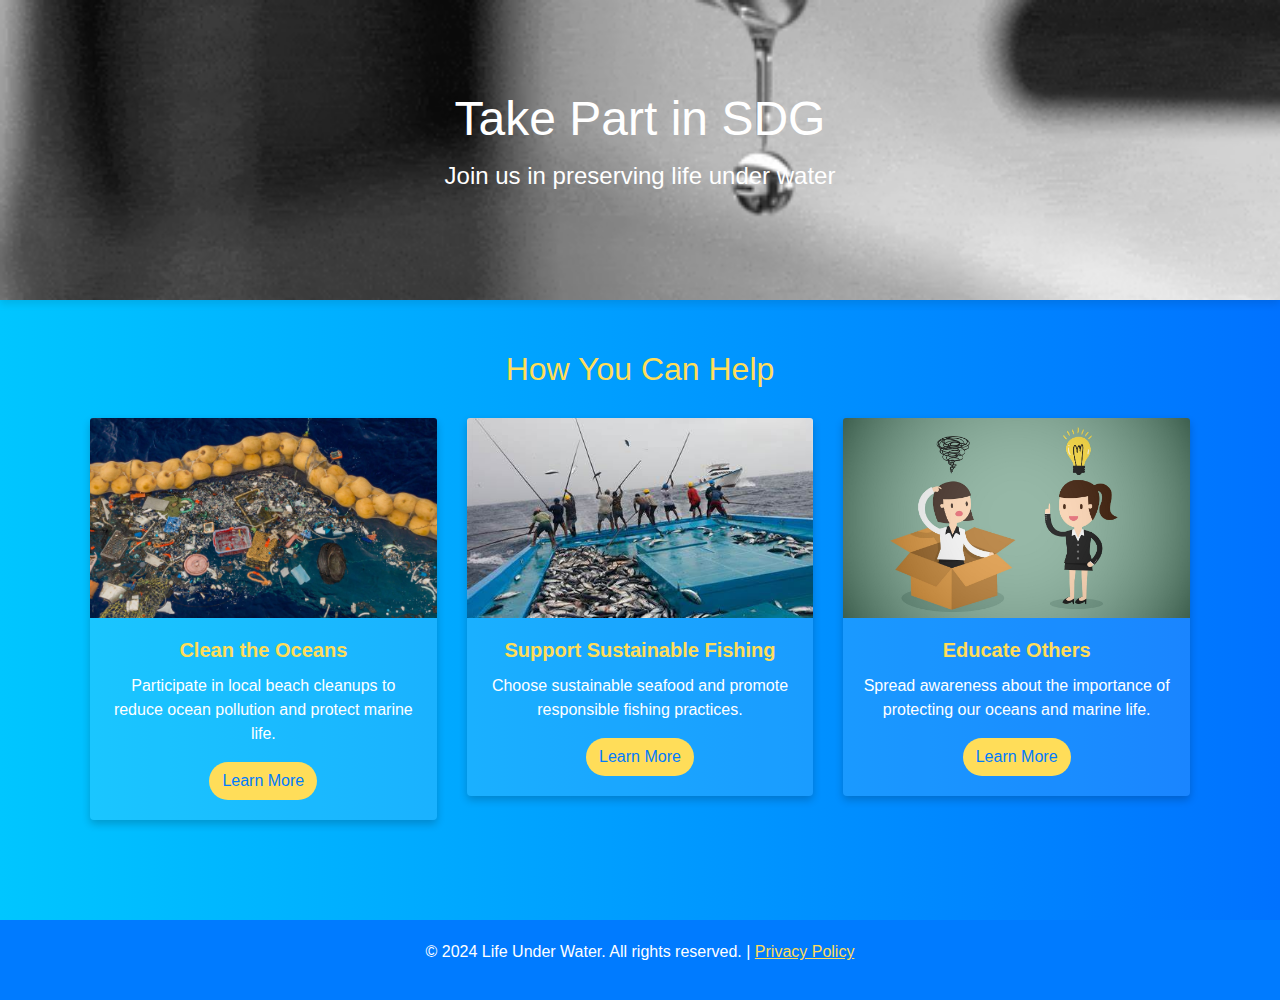
<file: life under water/life under water/take.html>
<!DOCTYPE html>
<html lang="en">

<head>
    <meta charset="UTF-8">
    <meta name="viewport" content="width=device-width, initial-scale=1.0">
    <title>Take Part in SDG - Life Under Water</title>
    <link rel="stylesheet" href="https://stackpath.bootstrapcdn.com/bootstrap/4.5.2/css/bootstrap.min.css">
    <style>
        body {
            background: linear-gradient(to right, #00c6ff, #0072ff); /* Gradient background */
            font-family: Arial, sans-serif;
            color: white; /* Adjust text color for readability */
        }

        .header {
            background-image: url('./images/waste\ water.gif');
    background-size: cover; /* Ensures the image covers the entire header */
    background-position: center; /* Centers the image */
    background-repeat: no-repeat; /* Prevents the image from repeating */
    height: 300px;
    color: white;
    text-align: center;
    display: flex;
    justify-content: center;
    align-items: center;
    flex-direction: column;
    box-shadow: 0 4px 8px rgba(0, 0, 0, 0.1);
        }

        .header h1 {
            font-size: 48px;
            margin: 0;
        }

        .header p {
            font-size: 24px;
            margin-top: 10px;
        }

        .sdg-section {
            padding: 50px 20px;
            text-align: center;
            color: white; /* Ensure text color is consistent */
        }

        .sdg-section h2 {
            color: #ffdd59; /* Bright color to contrast with background */
            margin-bottom: 30px;
        }

        .card {
            background-color: rgba(255, 255, 255, 0.1); /* Transparent card background */
            border: none;
            box-shadow: 0 4px 8px rgba(0, 0, 0, 0.2);
        }

        .card img {
            height: 200px;
            object-fit: cover;
        }

        .card-body h5 {
            color: #ffdd59; /* Bright color for card titles */
            font-weight: bold;
        }

        .card-body p {
            color: white;
        }

        .btn-custom {
            background-color: #ffdd59;
            color: #007bff;
            border-radius: 50px;
            transition: background-color 0.3s ease;
        }

        .btn-custom:hover {
            background-color: #ffc107;
        }

        .footer {
            text-align: center;
            margin-top: 50px;
            padding: 20px;
            background-color: #007bff;
            color: white;
        }

        .footer a {
            color: #ffdd59;
            text-decoration: underline;
        }
    </style>
</head>

<body>

    <div class="header">
        <h1>Take Part in SDG</h1>
        <p>Join us in preserving life under water</p>
    </div>

    <div class="container sdg-section">
        <h2>How You Can Help</h2>
        <div class="row">
            <div class="col-md-4">
                <div class="card">
                    <img src="./images/clean.jpg" class="card-img-top" alt="Clean Oceans"> <!-- Replace with your image URL -->
                    <div class="card-body">
                        <h5 class="card-title">Clean the Oceans</h5>
                        <p class="card-text">Participate in local beach cleanups to reduce ocean pollution and protect marine life.</p>
                        <a href="#" class="btn btn-custom">Learn More</a>
                    </div>
                </div>
            </div>
            <div class="col-md-4">
                <div class="card">
                    <img src="./images/fishing.jpeg" class="card-img-top" alt="Sustainable Fishing"> <!-- Replace with your image URL -->
                    <div class="card-body">
                        <h5 class="card-title">Support Sustainable Fishing</h5>
                        <p class="card-text">Choose sustainable seafood and promote responsible fishing practices.</p>
                        <a href="#" class="btn btn-custom">Learn More</a>
                    </div>
                </div>
            </div>
            <div class="col-md-4">
                <div class="card">
                    <img src="./images/educate.jpg" class="card-img-top" alt="Educate Others"> <!-- Replace with your image URL -->
                    <div class="card-body">
                        <h5 class="card-title">Educate Others</h5>
                        <p class="card-text">Spread awareness about the importance of protecting our oceans and marine life.</p>
                        <a href="#" class="btn btn-custom">Learn More</a>
                    </div>
                </div>
            </div>
        </div>
    </div>

    <div class="footer">
        <p>&copy; 2024 Life Under Water. All rights reserved. | <a href="#">Privacy Policy</a></p>
    </div>

</body>

</html>
</file>
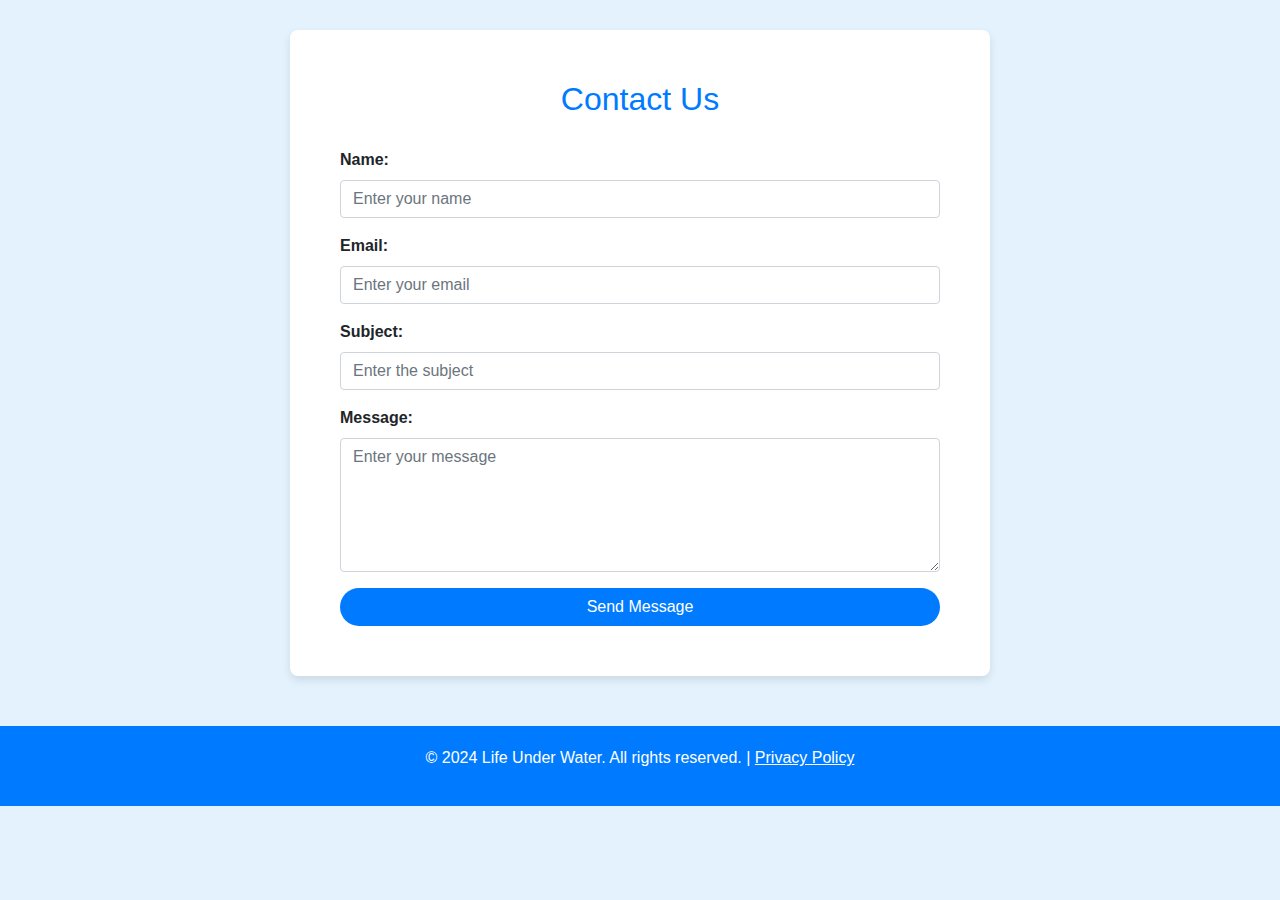
<file: life under water/life under water/back/backend.html>
<!DOCTYPE html>
<html lang="en">

<head>
    <meta charset="UTF-8">
    <meta name="viewport" content="width=device-width, initial-scale=1.0">
    <title>Contact Us - Life Under Water</title>
    <link rel="stylesheet" href="https://stackpath.bootstrapcdn.com/bootstrap/4.5.2/css/bootstrap.min.css">
    <style>
        body {
            background-color: #e3f2fd;
            font-family: Arial, sans-serif;
        }

        .contact-section {
            background-color: #ffffff;
            padding: 50px;
            border-radius: 8px;
            box-shadow: 0 4px 8px rgba(0, 0, 0, 0.1);
            margin: 30px auto;
            max-width: 700px;
        }

        .contact-section h2 {
            color: #007bff;
            margin-bottom: 30px;
        }

        .contact-section .form-group label {
            font-weight: bold;
        }

        .btn-custom {
            background-color: #007bff;
            color: white;
            border-radius: 50px;
            transition: background-color 0.3s ease;
        }

        .btn-custom:hover {
            background-color: #0056b3;
        }

        .footer {
            text-align: center;
            margin-top: 50px;
            padding: 20px;
            background-color: #007bff;
            color: white;
        }

        .footer a {
            color: white;
            text-decoration: underline;
        }

        @media (max-width: 768px) {
            .contact-section {
                padding: 20px;
                margin: 20px;
            }

            .contact-section h2 {
                font-size: 24px;
            }
        }
    </style>
	<style>
		#chatbot-container {
		  position: fixed;
		  bottom: 20px;
		  right: 20px;
		  z-index: 9999;
		  width: 400px;
		  height: 600px;
		}
	  </style>
	  
</head>

<body>

    <div class="container">
        <div class="contact-section">
            <h2 class="text-center">Contact Us</h2>
            <form id="contactForm">
                <div class="form-group">
                    <label for="name">Name:</label>
                    <input type="text" class="form-control" id="name" placeholder="Enter your name" required>
                </div>
                <div class="form-group">
                    <label for="email">Email:</label>
                    <input type="email" class="form-control" id="email" placeholder="Enter your email" required>
                </div>
                <div class="form-group">
                    <label for="subject">Subject:</label>
                    <input type="text" class="form-control" id="subject" placeholder="Enter the subject" required>
                </div>
                <div class="form-group">
                    <label for="message">Message:</label>
                    <textarea class="form-control" id="message" rows="5" placeholder="Enter your message" required></textarea>
                </div>
                <button type="submit" class="btn btn-custom btn-block">Send Message</button>
            </form>
        </div>
    </div>

    <div class="footer">
        <p>&copy; 2024 Life Under Water. All rights reserved. | <a href="#">Privacy Policy</a></p>
    </div>
	<div id="chatbot-container">
		<script>
		  window.watsonAssistantChatOptions = {
			integrationID: "a47ebaf6-bcbe-47c3-86bb-e3ddcd79e6b4", // The ID of this integration.
			region: "us-south", // The region your integration is hosted in.
			serviceInstanceID: "317b349d-83de-444e-802c-1d3d37227840", // The ID of your service instance.
			onLoad: async (instance) => { await instance.render(); }
		  };
		  setTimeout(function(){
			const t=document.createElement('script');
			t.src="https://web-chat.global.assistant.watson.appdomain.cloud/versions/" + (window.watsonAssistantChatOptions.clientVersion || 'latest') + "/WatsonAssistantChatEntry.js";
			document.head.appendChild(t);
		  });
		</script>
	  </div>
	  

    <script>
        document.getElementById("contactForm").addEventListener("submit", function (event) {
            event.preventDefault();

            const name = document.getElementById("name").value.trim();
            const email = document.getElementById("email").value.trim();
            const subject = document.getElementById("subject").value.trim();
            const message = document.getElementById("message").value.trim();

            if (name === "" || email === "" || subject === "" || message === "") {
                alert("Please fill in all fields.");
                return;
            }

            if (!validateEmail(email)) {
                alert("Please enter a valid email address.");
                return;
            }

            alert("Thank you, " + name + "! Your message has been sent.");
            document.getElementById("contactForm").reset();
        });

        function validateEmail(email) {
            const re = /^[^\s@]+@[^\s@]+\.[^\s@]+$/;
            return re.test(String(email).toLowerCase());
        }
    </script>

</body>

</html>
</file>
